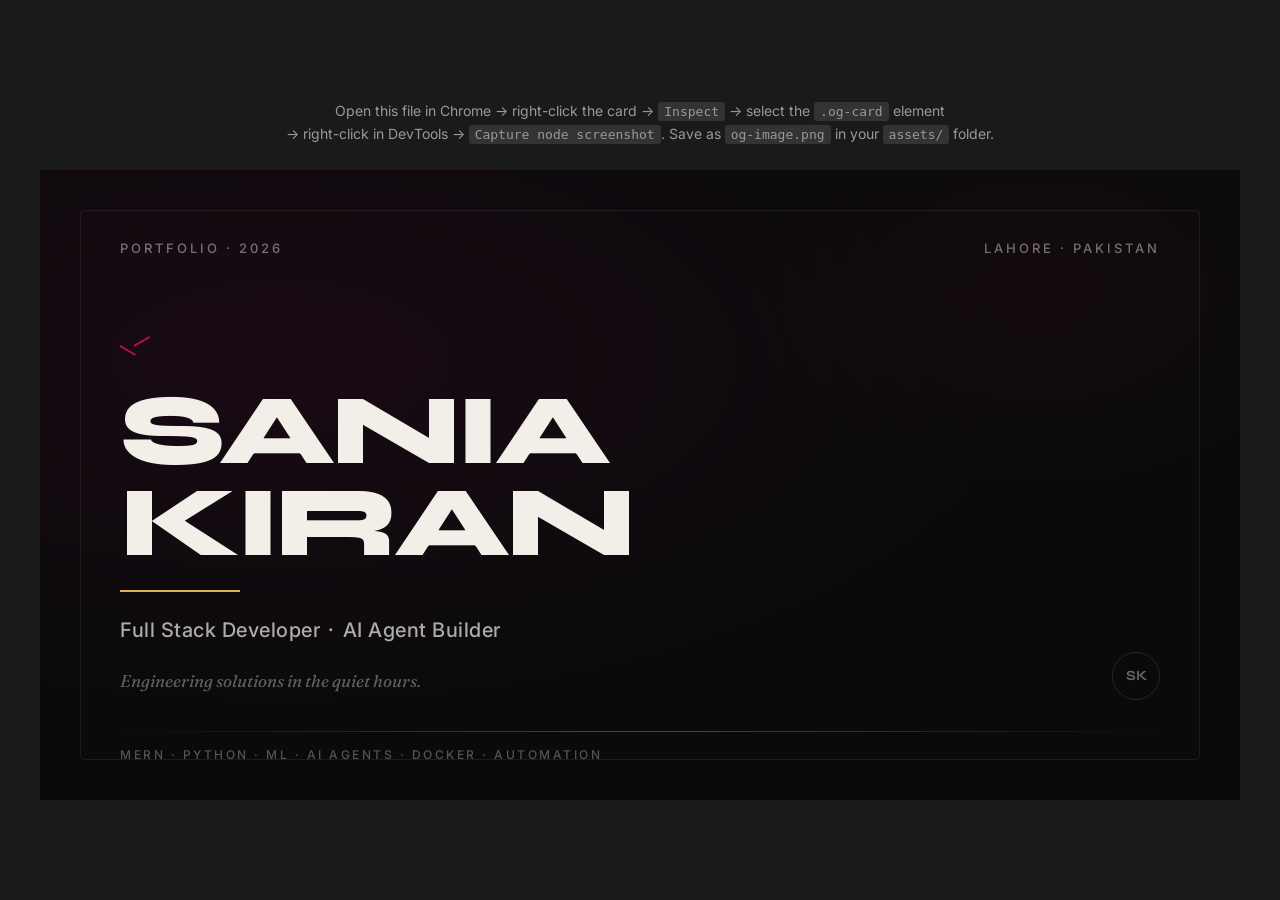
<file: assets/og-image-generator.html>
<!DOCTYPE html>
<html lang="en">
<head>
  <meta charset="UTF-8" />
  <title>OG Image Generator — Sania Kiran</title>
  <link rel="preconnect" href="https://fonts.googleapis.com" />
  <link rel="preconnect" href="https://fonts.gstatic.com" crossorigin />
  <link href="https://fonts.googleapis.com/css2?family=Syne:wght@700;800&family=Inter:wght@400;500&family=Fraunces:ital,opsz,wght@1,9..144,400&display=swap" rel="stylesheet" />
  <style>
    * { margin: 0; padding: 0; box-sizing: border-box; }
    body {
      background: #1a1a1a;
      display: flex;
      flex-direction: column;
      align-items: center;
      justify-content: center;
      min-height: 100vh;
      font-family: Inter, system-ui, sans-serif;
      color: #999;
    }
    .instructions {
      margin-bottom: 24px;
      font-size: 14px;
      text-align: center;
      line-height: 1.6;
    }
    .instructions code {
      background: #333;
      padding: 2px 6px;
      border-radius: 3px;
      font-size: 13px;
    }

    .og-card {
      width: 1200px;
      height: 630px;
      position: relative;
      overflow: hidden;
      background: radial-gradient(ellipse at 20% 30%, #1a0a14 0%, #0A0A0C 55%);
      font-family: Inter, system-ui, sans-serif;
    }

    /* Subtle border inset */
    .og-card::before {
      content: "";
      position: absolute;
      inset: 40px;
      border: 1px solid rgba(242, 239, 233, 0.08);
      border-radius: 4px;
      pointer-events: none;
    }

    /* Cape gradient wash top-right */
    .og-card::after {
      content: "";
      position: absolute;
      top: -80px;
      right: -100px;
      width: 600px;
      height: 400px;
      background: radial-gradient(ellipse, rgba(177, 18, 63, 0.06) 0%, transparent 70%);
      pointer-events: none;
    }

    .og-top {
      position: absolute;
      top: 70px;
      left: 80px;
      right: 80px;
      display: flex;
      justify-content: space-between;
    }
    .og-kicker {
      font-size: 13px;
      font-weight: 500;
      letter-spacing: 3px;
      text-transform: uppercase;
      color: rgba(242, 239, 233, 0.45);
    }

    /* Chevron motif */
    .og-chevron {
      position: absolute;
      top: 175px;
      left: 80px;
    }
    .og-chevron::before,
    .og-chevron::after {
      content: "";
      position: absolute;
      width: 18px;
      height: 1.5px;
      background: #B1123F;
      top: 0;
    }
    .og-chevron::before {
      transform: rotate(30deg);
      transform-origin: left center;
    }
    .og-chevron::after {
      left: 14px;
      transform: rotate(-30deg);
      transform-origin: left center;
    }

    .og-name {
      position: absolute;
      top: 215px;
      left: 80px;
      font-family: "Syne", sans-serif;
      font-weight: 800;
      font-size: 100px;
      line-height: 0.92;
      letter-spacing: -4px;
      color: #F2EFE9;
    }

    /* Gold accent bar */
    .og-gold-bar {
      position: absolute;
      top: 420px;
      left: 80px;
      width: 120px;
      height: 2px;
      background: #E0B352;
    }

    .og-role {
      position: absolute;
      top: 448px;
      left: 80px;
      font-size: 20px;
      font-weight: 500;
      letter-spacing: 0.5px;
      color: rgba(242, 239, 233, 0.7);
    }
    .og-role .dot {
      color: #E0B352;
      margin: 0 8px;
    }

    .og-tagline {
      position: absolute;
      top: 500px;
      left: 80px;
      font-family: "Fraunces", Georgia, serif;
      font-style: italic;
      font-size: 17px;
      color: rgba(242, 239, 233, 0.38);
    }

    /* Divider line */
    .og-divider {
      position: absolute;
      bottom: 68px;
      left: 80px;
      right: 80px;
      height: 1px;
      background: linear-gradient(90deg, transparent, #B1123F 50%, transparent);
    }

    /* Bottom tech list */
    .og-tech {
      position: absolute;
      bottom: 38px;
      left: 80px;
      font-size: 12px;
      font-weight: 500;
      letter-spacing: 2.5px;
      text-transform: uppercase;
      color: rgba(242, 239, 233, 0.32);
    }

    /* SK mark */
    .og-mark {
      position: absolute;
      bottom: 100px;
      right: 80px;
      width: 48px;
      height: 48px;
      border-radius: 50%;
      border: 1px solid rgba(242, 239, 233, 0.12);
      display: grid;
      place-items: center;
      font-family: "Syne", sans-serif;
      font-weight: 700;
      font-size: 14px;
      color: rgba(242, 239, 233, 0.4);
    }
  </style>
</head>
<body>
  <p class="instructions">
    Open this file in Chrome → right-click the card → <code>Inspect</code> → select the <code>.og-card</code> element<br>
    → right-click in DevTools → <code>Capture node screenshot</code>. Save as <code>og-image.png</code> in your <code>assets/</code> folder.
  </p>

  <div class="og-card">
    <div class="og-top">
      <span class="og-kicker">Portfolio · 2026</span>
      <span class="og-kicker">Lahore · Pakistan</span>
    </div>

    <div class="og-chevron"></div>

    <div class="og-name">SANIA<br>KIRAN</div>

    <div class="og-gold-bar"></div>

    <div class="og-role">
      Full Stack Developer<span class="dot">·</span>AI Agent Builder
    </div>

    <div class="og-tagline">Engineering solutions in the quiet hours.</div>

    <div class="og-divider"></div>

    <span class="og-tech">MERN · Python · ML · AI Agents · Docker · Automation</span>

    <div class="og-mark">SK</div>
  </div>
</body>
</html>
</file>
